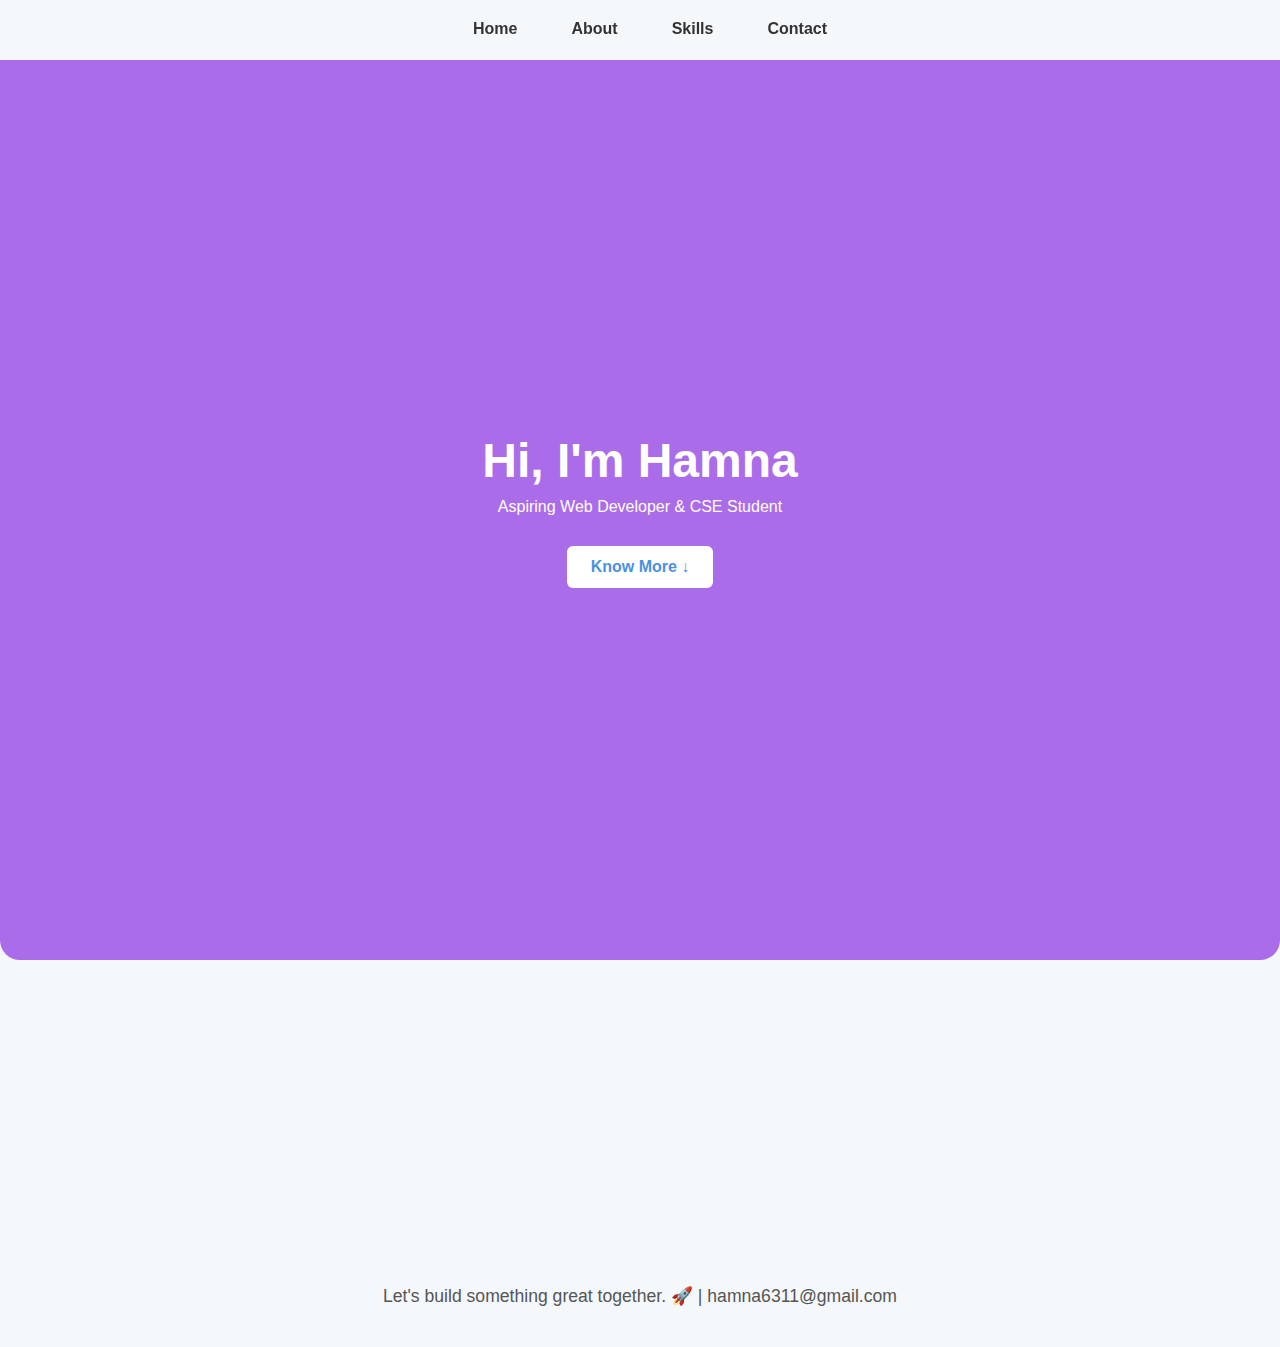
<file: index.html>
<!DOCTYPE html>
<html lang="en">
<head>
  <meta charset="UTF-8" />
  <meta name="viewport" content="width=device-width, initial-scale=1.0"/>
  <title>Landing Page</title>
  <link rel="stylesheet" href="style.css" />
</head>
<body>

  
  <nav id="navbar">
    <ul>
      <li><a href="#top">Home</a></li>
      <li><a href="#about">About</a></li>
      <li><a href="#skills">Skills</a></li>
      <li><a href="#footer">Contact</a></li>
    </ul>
  </nav>

  
  <header id="top">
    <div class="hero-content">
      <h1>Hi, I'm Hamna</h1>
      <p>Aspiring Web Developer & CSE Student</p>
      <a href="#about" class="scroll-btn">Know More ↓</a>
    </div>
  </header>

 
  <section class="main-section">

    <div class="content-box" id="about">
      <h2>About Me</h2>
      <p>Hello! I'm Hamna, a second-year Computer Science Engineering student at KMEA Engineering College. I have a passion for building modern, user-friendly web experiences.</p>
      <p>I enjoy working on creative frontend designs and learning backend technologies to build full-stack applications.</p>
    </div>

    <div class="content-box" id="skills">
      <h2>What I Do</h2>
      <ul>
        <li><strong>Mobile App Development:</strong> Creating simple and intuitive Android apps using Flutter & Java.</li>
        <li><strong>Frontend Development:</strong> Designing responsive websites using HTML, CSS, JavaScript, and React.</li>
        <li><strong>Backend Development:</strong> Building backend logic with Node.js, Express, and working with MongoDB databases.</li>
      </ul>
    </div>

  </section>

  <footer id="footer">
    <p>Let's build something great together. 🚀 | hamna6311@gmail.com</p>
  </footer>

  <script src="script.js"></script>
</body>
</html>
</file>
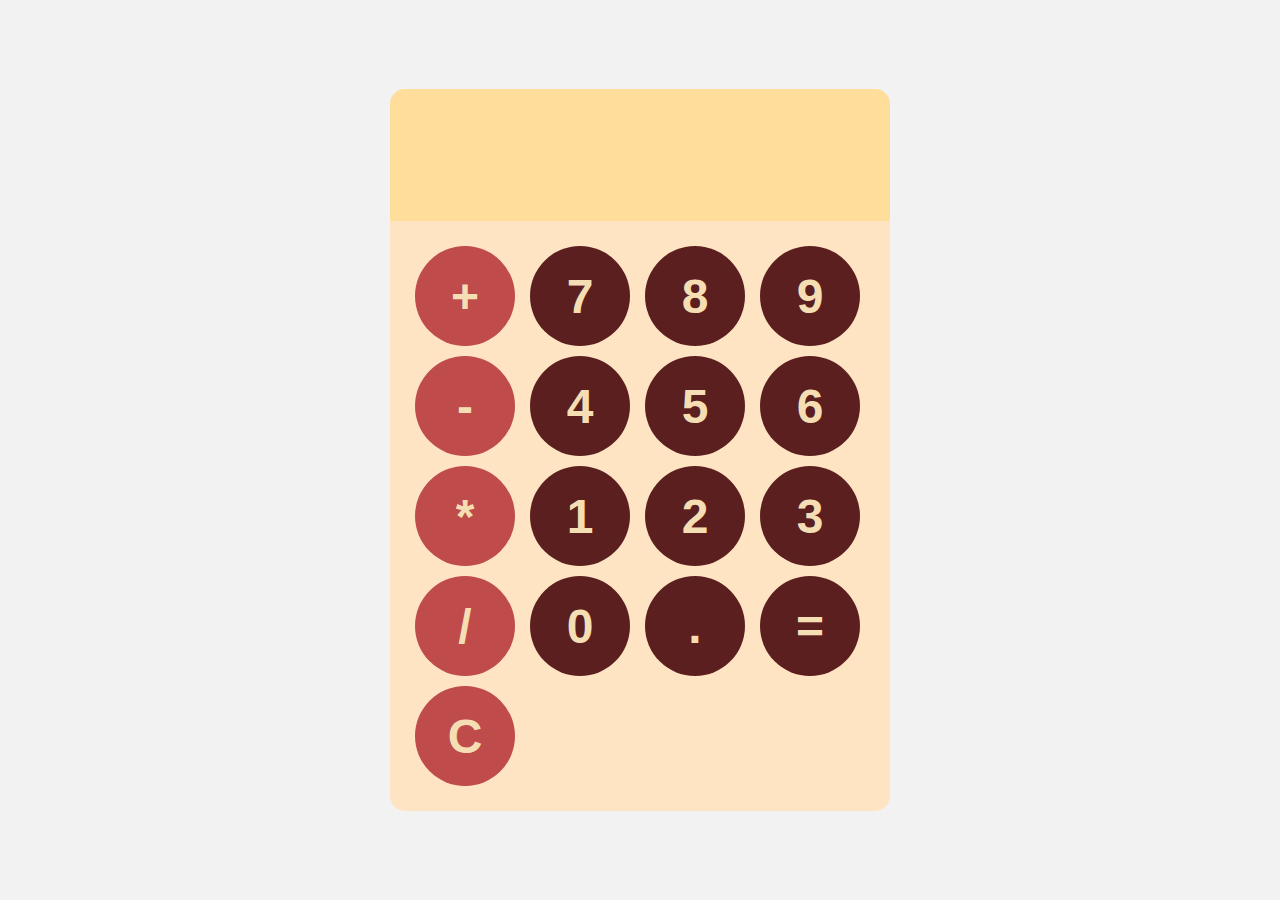
<file: calculator.html>
<!DOCTYPE html>
<html lang="en">
<head>
    <meta charset="UTF-8">
    <meta name="viewport" content="width=device-width, initial-scale=1.0">
    <title>Calculator</title>
    <style>
        button{
            width: 100px;
            height: 100px;
            border-radius: 50px;
            border: none;
            background-color: rgb(92, 31, 31);
            color: wheat;
            font-size: 3rem;
            font-weight: bold;
            cursor: pointer;
        }
        #keys{
            display: grid;
            grid-template-columns: repeat(4, 1fr);
            gap: 10px;
            padding: 25px;
        }
        #calculator{
            font-family: Arial, sans-serif;
            background-color: bisque;
            border-radius: 15px;
            max-width: 500px;
            overflow: hidden;
        }
        #display{
            width: 100%;
            padding: 20px;
            font-size: 5rem;
            text-align: left;
            border: none;
            background-color: rgb(255, 222, 155);
            color: brown;
        }
        body{
            margin: 0;
            display: flex;
            justify-content: center;
            align-items: center;
            height: 100vh;
            background-color: hsl(0, 0%, 95%);
        }
        button:active{
            background-color: rgb(125, 47, 47);
        }
        .operator{
            background-color: rgb(191, 75, 75);
        }
        .operator:active{
            background-color: rgb(223, 131, 131);
        }
    </style>
</head>
<body>

    <div id="calculator">
        <input id="display" readonly>
        <div id="keys">
            <button onclick="appendToDisplay('+')" class="operator">+</button>
            <button onclick="appendToDisplay('7')">7</button>
            <button onclick="appendToDisplay('8')">8</button>
            <button onclick="appendToDisplay('9')">9</button>
            <button onclick="appendToDisplay('-')" class="operator">-</button>
            <button onclick="appendToDisplay('4')">4</button>
            <button onclick="appendToDisplay('5')">5</button>
            <button onclick="appendToDisplay('6')">6</button>
            <button onclick="appendToDisplay('*')" class="operator">*</button>
            <button onclick="appendToDisplay('1')">1</button>
            <button onclick="appendToDisplay('2')">2</button>
            <button onclick="appendToDisplay('3')">3</button>
            <button onclick="appendToDisplay('/')" class="operator">/</button>
            <button onclick="appendToDisplay('0')">0</button>
            <button onclick="appendToDisplay('.')">.</button>
            <button onclick="calculate()">=</button>
            <button onclick="clearDisplay()" class="operator">C</button>
        </div>
    </div>
    <script>
        const display = document.getElementById("display");

        function appendToDisplay(input){
            display.value += input;
        }

        function clearDisplay(){
            display.value = "";
        }

        function calculate(){
            display.value = eval(display.value);
        }
    </script>
</body>
</html>
</file>
<file: style.css>
* {
  margin: 0;
  padding: 0;
  box-sizing: border-box;
}

body {
  font-family: 'Segoe UI', sans-serif;
  background-color: #f4f8fb;
  color: #333;
  padding-top: 60px;
}


nav {
  position: fixed;
  top: 0;
  width: 100%;
  background-color: transparent;
  transition: background-color 0.3s ease;
  z-index: 1000;
  padding: 10px 0;
}

nav ul {
  display: flex;
  justify-content: center;
  gap: 30px;
  list-style: none;
}

nav ul li a {
  text-decoration: none;
  color: #333;
  font-weight: bold;
  padding: 8px 12px;
  transition: background-color 0.3s, color 0.3s;
  border-radius: 5px;
}

nav ul li a:hover {
  background-color: #ab6cea;
  color: white;
}

nav.scrolled {
  background-color: #ffffff;
  box-shadow: 0 2px 5px rgba(0,0,0,0.1);
}


header {
  height: 100vh;
  display: flex;
  align-items: center;
  justify-content: center;
  text-align: center;
  background-color:  #ab6cea;
  color: white;
  padding: 20px;
  border-radius: 0 0 20px 20px;
}

.hero-content h1 {
  font-size: 3rem;
  margin-bottom: 10px;
}

.scroll-btn {
  display: inline-block;
  margin-top: 30px;
  padding: 12px 24px;
  background-color: white;
  color: #4a90e2;
  font-weight: bold;
  text-decoration: none;
  border-radius: 6px;
  transition: background-color 0.3s, color 0.3s;
}

.scroll-btn:hover {
  background-color: #f0f0f0;
  color: #333;
}


.main-section {
  display: flex;
  flex-wrap: wrap;
  gap: 20px;
  justify-content: center;
  padding: 50px 20px;
}

.content-box {
  background-color: rgb(240, 127, 241);
  padding: 20px;
  border-radius: 12px;
  width: 100%;
  max-width: 500px;
  box-shadow: 0 4px 10px rgba(0, 0, 0, 0.602);
  opacity: 0;
  transform: translateY(20px);
  transition: all 0.5s ease;
}

.content-box.visible {
  opacity: 1;
  transform: translateY(0);
}

ul {
  margin-top: 10px;
  padding-left: 20px;
}

footer {
  margin: 40px 20px;
  text-align: center;
  font-size: 1.1rem;
  color: #555;
}
</file>
